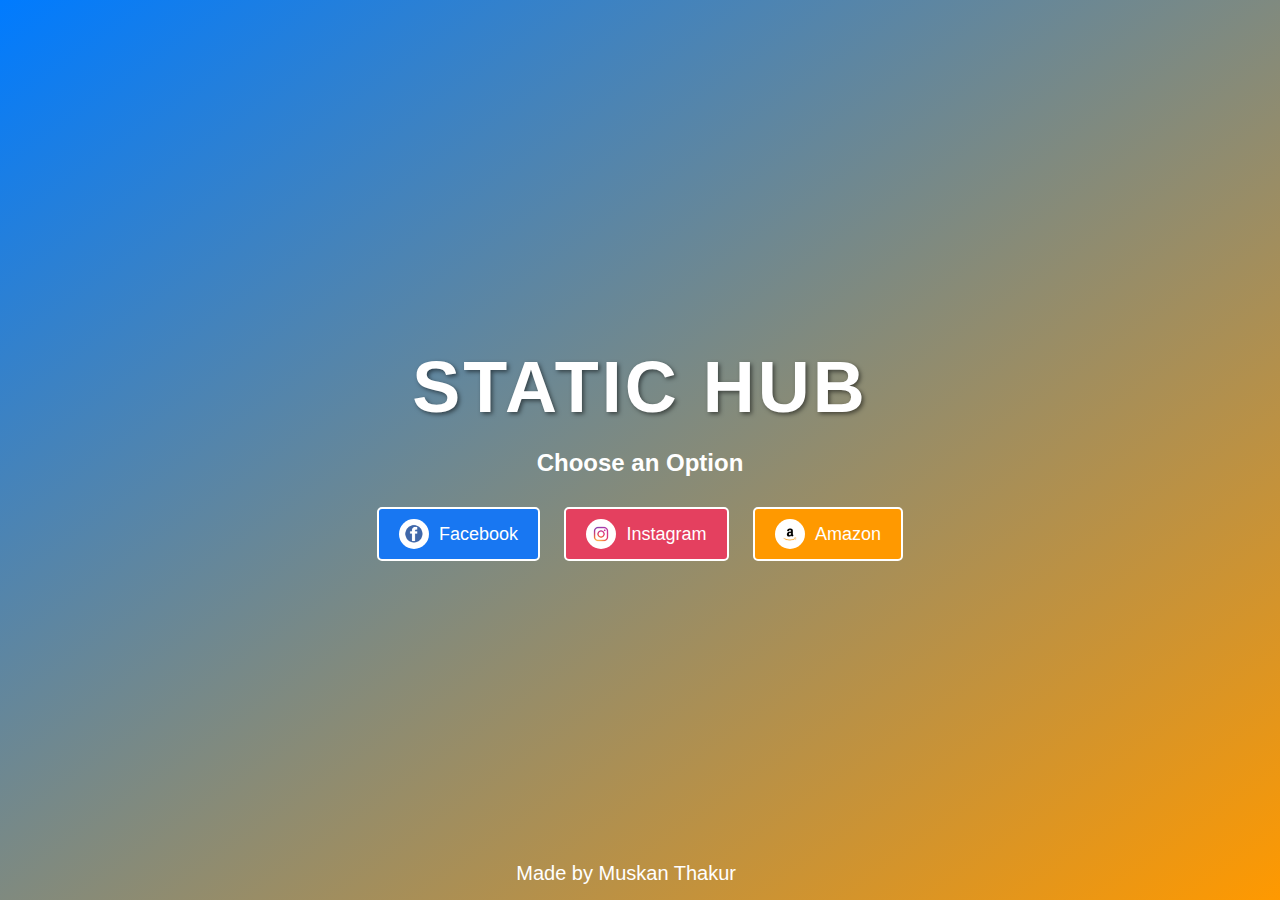
<file: index.html>
<!DOCTYPE html>
<html>
<head>
    <title>Static Hub</title>
    <style>
        body {
            font-family: Arial, sans-serif;
            margin: 0;
            padding: 0;
            display: flex;
            justify-content: center;
            align-items: center;
            min-height: 100vh;
            background-image: linear-gradient(to bottom right, #007BFF, #FF9900);
            position: relative;
        }

        .container {
            text-align: center;
        }

        h1, h2 {
            color: #fff;
        }

        .button {
            display: inline-block;
            background-color: #007BFF;
            color: #fff;
            font-size: 18px;
            padding: 10px 20px;
            margin: 10px;
            border: 2px solid #fff;
            border-radius: 5px;
            cursor: pointer;
            text-decoration: none;
            position: relative;
            overflow: hidden;
            transition: transform 0.3s, box-shadow 0.3s;
        }

        .button:hover {
            transform: scale(1.1);
            box-shadow: 0 0 20px rgba(255, 255, 255, 0.5);
        }

        .facebook {
            background-color: #1877f2;
        }

        .instagram {
            background-color: #E4405F;
        }

        .amazon {
            background-color: #FF9900;
        }

        .button img {
            width: 20px;
            vertical-align: middle;
            margin-right: 5px;
            background-color: #fff;
            padding: 5px;
            border-radius: 50%;
        }

        .button-text {
            display: inline-block;
            vertical-align: middle;
        }

        .footer {
            position: absolute;
            bottom: 15px;
            right: 42.5%;
            color: #fff;
            font-size: 20px;
            cursor: pointer;
            transition: transform 0.3s;
        }

        .footer:hover {
            text-decoration: underline;
            transform: scale(1.2);
        }

        /* Styling for "Static Hub" text */
        .link-hub {
            font-size: 72px;
            font-weight: bold;
            text-transform: uppercase;
            letter-spacing: 3px;
            margin-top: 20px;
            color: #fff;
            text-shadow: 2px 2px 4px rgba(0, 0, 0, 0.5);
        }
    </style>
</head>
<body>
    <div class="container">
        <h1><div class="link-hub">Static Hub</div></h1>
        <h2>Choose an Option</h2>
        <div>
            <a href="facebook/index.html" class="button facebook">
                <img src="logos/facebook.png" alt="Facebook Logo">
                <span class="button-text">Facebook</span>
            </a>
            <a href="instagram/index.html" class="button instagram">
                <img src="logos/instagram.png" alt="Instagram Logo">
                <span class="button-text">Instagram</span>
            </a>
            <a href="amazon/index.html" class="button amazon">
                <img src="logos/amazon.png" alt="Amazon Logo">
                <span class="button-text">Amazon</span>
            </a>
        </div>
        
    </div>
    <div class="footer">
        <a href="https://www.linkedin.com/in/muskan-thakur-19a9b8226" style="color:white;text-decoration: none;">Made by Muskan Thakur</a>
    </div>
</body>
</html>
</file>
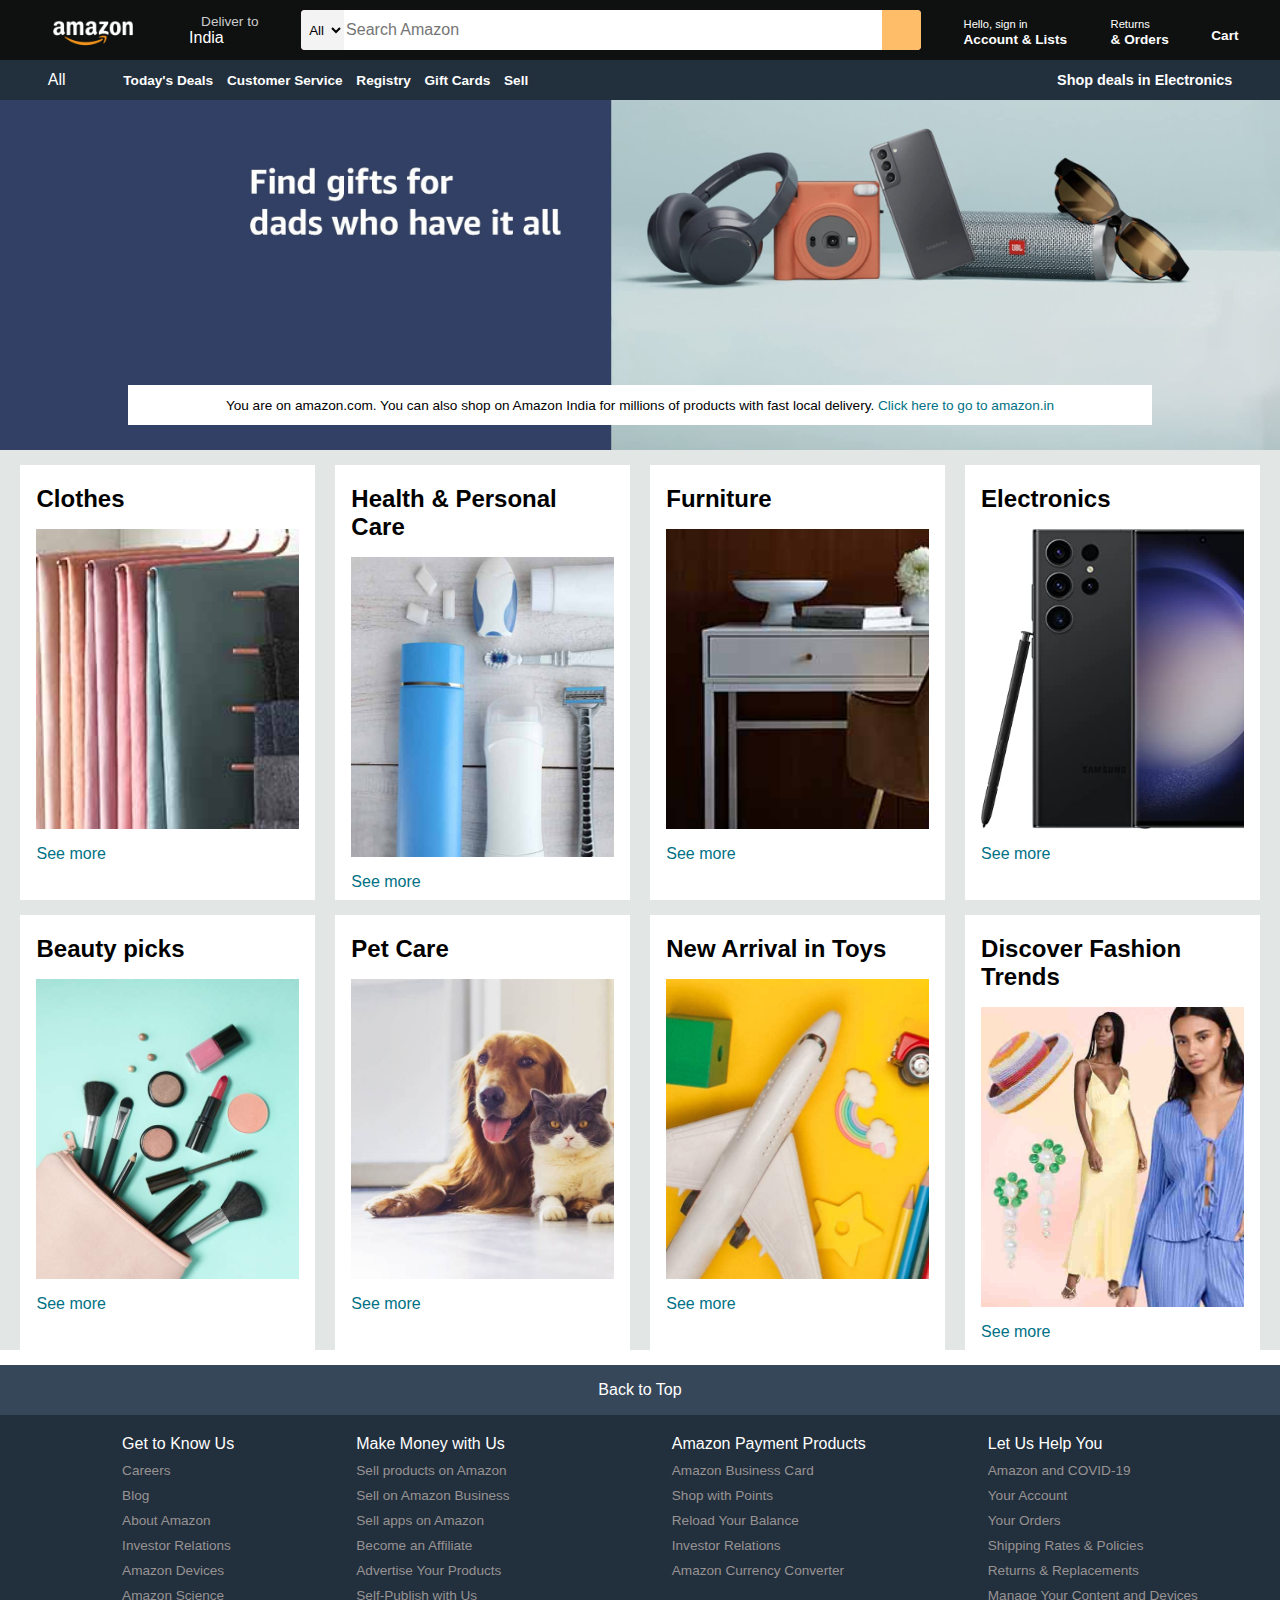
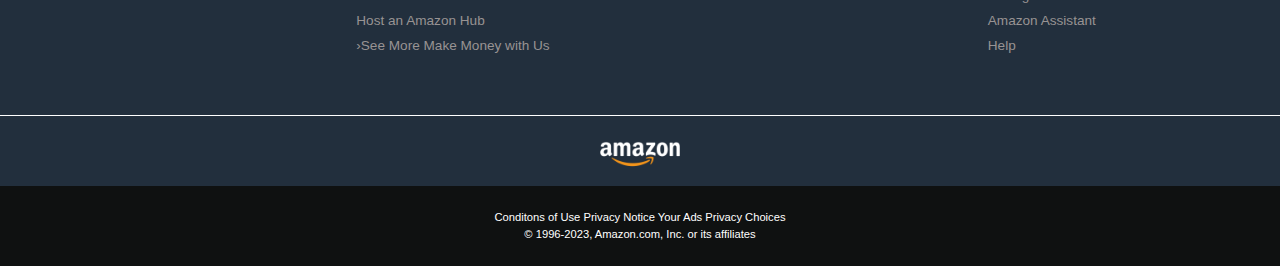
<file: amazon/index.html>
<!DOCTYPE html>
<html lang="en">
<head>
    <meta charset="UTF-8">
    <meta name="viewport" content="width=device-width, initial-scale=1.0">
    <title>Amazon</title>
    <link rel="stylesheet" href="https://cdnjs.cloudflare.com/ajax/libs/font-awesome/6.4.2/css/all.min.css" integrity="sha512-z3gLpd7yknf1YoNbCzqRKc4qyor8gaKU1qmn+CShxbuBusANI9QpRohGBreCFkKxLhei6S9CQXFEbbKuqLg0DA==" crossorigin="anonymous" referrerpolicy="no-referrer" />
    <link rel="stylesheet" href="style.css">
</head>
<body>
    <header>
        <div class="navbar">
            <div class="nav-logo border">
<div class="logo"></div>
</div>
<div class="nav-address border">
    <p class="add-first">Deliver to</p>
    <div class="add-icon">
        <i class="fa-solid fa-location-dot"></i>
    <p class="add-sec">India</p>
</div>
</div>
<div class="nav-search">
    <select class="search-select">
        <option>All</option>
        </select>
        <input placeholder="Search Amazon" class="search-input">
        <div class="search-icon">
            <i class="fa-solid fa-magnifying-glass"></i>
        </div>
</div>
<div class="nav-singin border">
    <p><span>Hello, sign in</span></p>
    <p class="nav-second">Account & Lists</p>
</div>
<div class="nav-return border">
    <p><span>Returns</span></p>
    <p class="nav-second">& Orders</p>
</div>

<div class="nav-cart">
    <i class="fa-solid fa-cart-shopping"></i>
    Cart
</div>
</div>
<div class="panel">
    <div class="panel-all">
        <i class="fa-solid fa-bars"></i>
        All
    </div>
    <div class="panel-ops">
        <p>Today's Deals</p>
        <p>Customer Service</p>
        <p>Registry</p>
        <p>Gift Cards</p>
        <p>Sell</p>
    </div>
    <div class="panel-deals">Shop deals in Electronics</div>
    
</div>
</header>
<div class="hero-sec">
    <div class="hero-msg">
        <p>You are on amazon.com. You can also shop on Amazon India for millions of products with fast local delivery. <a> Click here to go to amazon.in</a></p>
    </div>
</div>
<div class="shop-section">
    <div class="box">
       <div class="box-content">
        <h2> Clothes</h2>
        <div class="box-img" style="background-image: url('box1_image.jpg');"></div>
        <p>See more</p>
       </div>

    </div>
    <div class="box">
        <div class="box-content">
            <h2>Health & Personal Care </h2>
            <div class="box-img" style="background-image: url('box2_image.jpg');"></div>
            <p>See more</p>
           </div>
    </div>
    <div class="box">
        <div class="box-content">
            <h2>Furniture </h2>
            <div class="box-img" style="background-image: url('box3_image.jpg');"></div>
            <p>See more</p>
           </div>

    </div>
    <div class="box">
        <div class="box-content">
            <h2>Electronics</h2>
            <div class="box-img" style="background-image: url('box4_image.jpg');"></div>
            <p>See more</p>
           </div>
    </div>

    <div class="box">
        <div class="box-content">
            <h2> Beauty picks</h2>
            <div class="box-img" style="background-image: url('box5_image.jpg');"></div>
            <p>See more</p>
           </div>
    </div>
    <div class="box">
        <div class="box-content">
            <h2> Pet Care</h2>
            <div class="box-img" style="background-image: url('box6_image.jpg');"></div>
            <p>See more</p>
           </div>
    </div>
    <div class="box">
        <div class="box-content">
            <h2> New Arrival in Toys</h2>
            <div class="box-img" style="background-image: url('box7_image.jpg');"></div>
            <p>See more</p>
           </div>
    </div>
    <div class=" box">
        <div class="box-content">
            <h2> Discover Fashion Trends</h2>
            <div class="box-img" style="background-image: url('box8_image.jpg');"></div>
            <p>See more</p>
           </div>
    </div>
</div>

<footer>
    <div class="foot-panel1">
        Back to Top
    </div>

    <div class="foot-panel2">
<ul>
        <p>Get to Know Us</p>
        <a> Careers</a>
        <a>Blog</a>
        <a>About Amazon</a> 
        <a>Investor Relations</a>
        <a>Amazon Devices</a>
        <a>Amazon Science</a>
</ul>

<ul>
        <p>	Make Money with Us</p>
        <a> Sell products on Amazon</a>
        <a>Sell on Amazon Business</a>
        <a>Sell apps on Amazon</a> 
        <a>Become an Affiliate</a>
        <a>Advertise Your Products</a>
        <a>Self-Publish with Us</a>
        <a>Host an Amazon Hub</a>
        <a>›See More Make Money with Us</a>
</ul>

 <ul>
            <p>Amazon Payment Products</p>
            <a> Amazon Business Card</a>
            <a>Shop with Points</a>
            <a>Reload Your Balance</a> 
            <a>Investor Relations</a>
            <a>Amazon Currency Converter</a>
            
</ul>
<ul>
                <p>Let Us Help You</p>
                <a> Amazon and COVID-19</a>
                <a>Your Account</a>
                <a>Your Orders</a> 
                <a>Shipping Rates & Policies</a>
                <a>Returns & Replacements</a>
                <a>Manage Your Content and Devices</a>
                <a>Amazon Assistant</a>
                <a>Help</a>
 </ul>
</div>
<div class="foot-panel3">
    <div class="logo"></div>
</div>

<div class="foot-panel4">
    <div class="pages">
        <a> Conditons of Use</a>
        <a>Privacy Notice</a>
        <a>Your Ads Privacy Choices</a>
    </div>
    <div class="copyright">
        © 1996-2023, Amazon.com, Inc. or its affiliates</div>
</div>

</footer>
</body> 
</html>
</file>
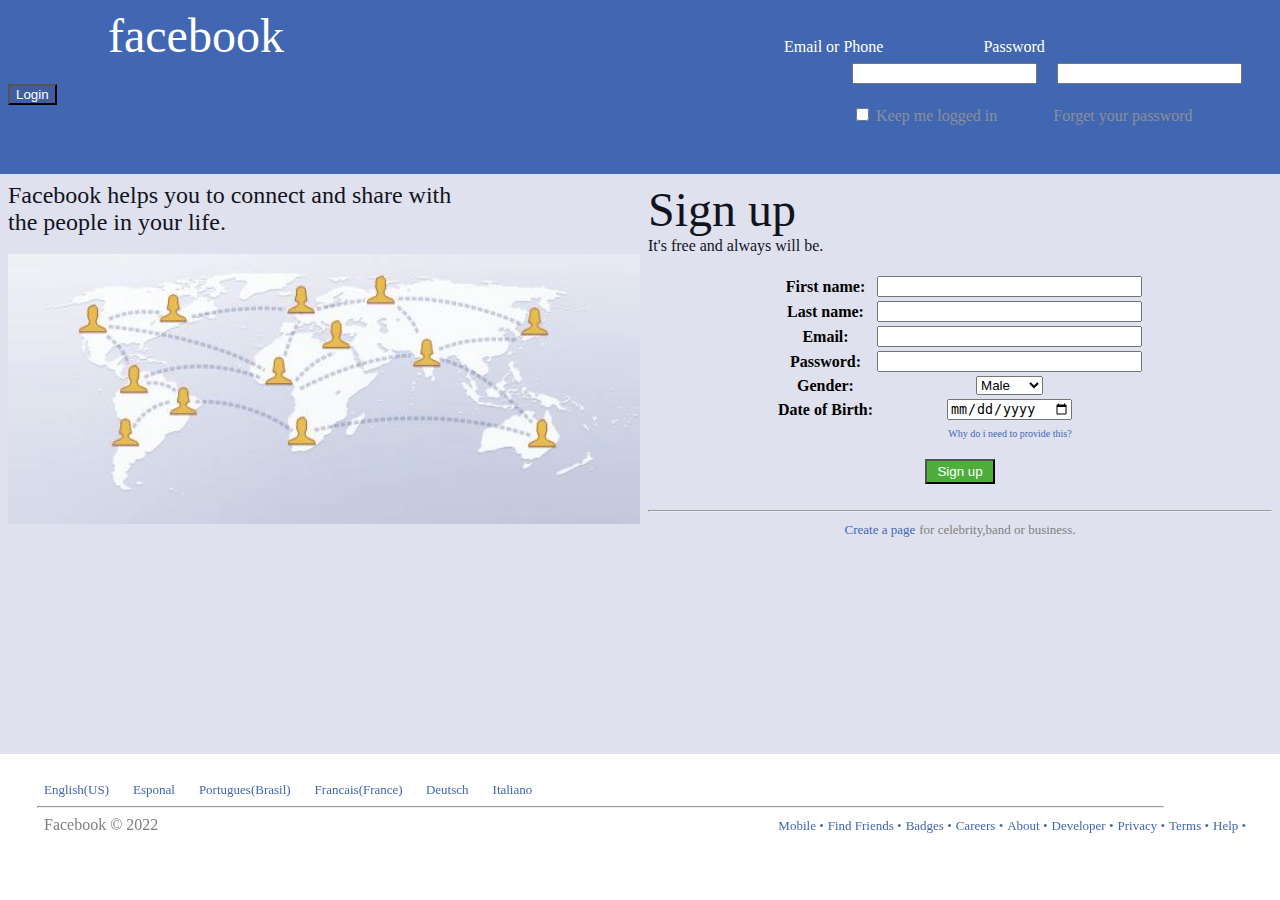
<file: facebook/index.html>
<html>
   <head>
      <title> facebook</title>
   </head>
   <frameset rows="24%,80%,20%"frameborder="no">
      <frame name="top" src="top.html"/>
      <frame name="middle" src="index_Middle.html"/>
      <frame name="bottom" src="bottom.html"/>
<noframes>

</noframes>
   </frameset>
</html>
</file>
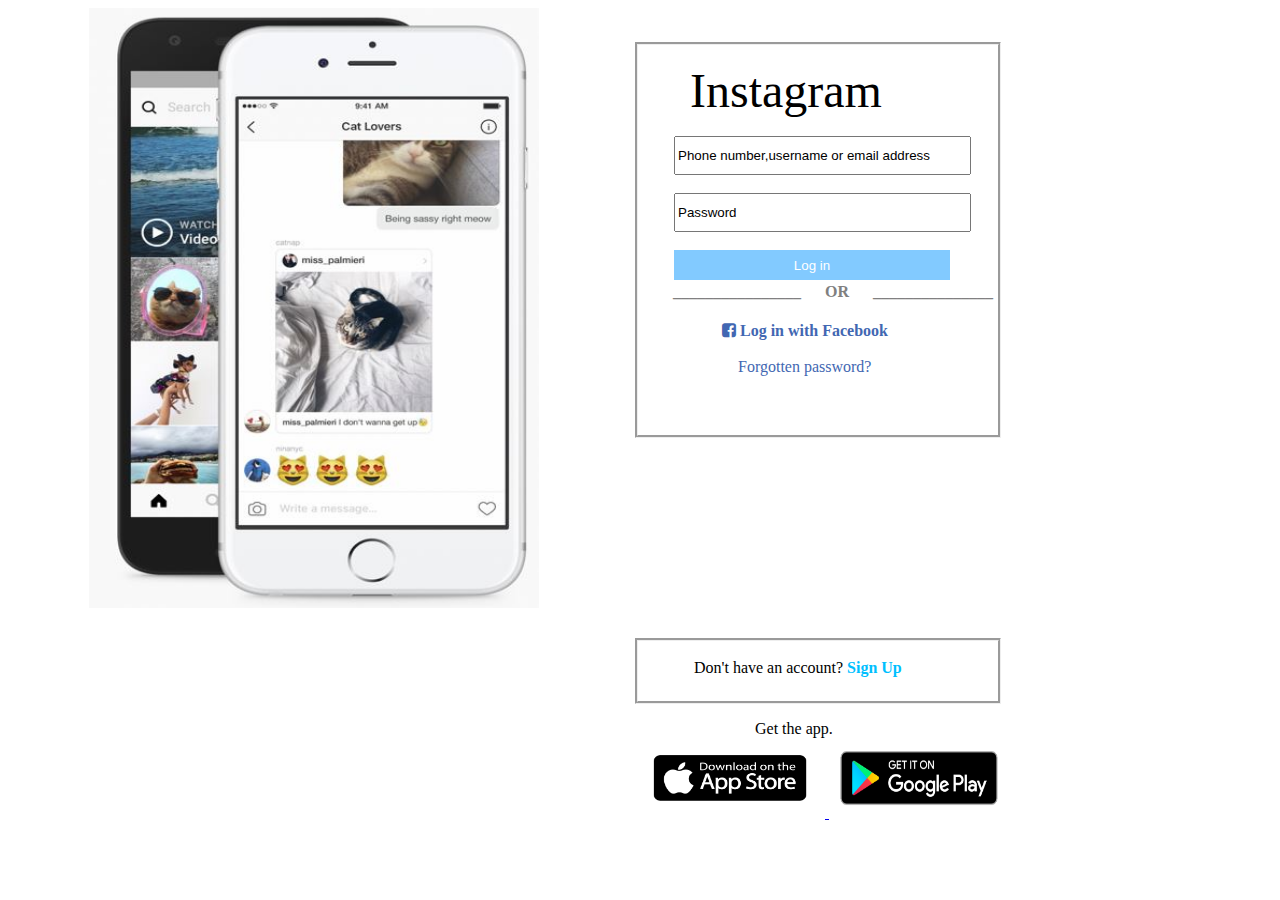
<file: instagram/index.html>
<html>
<head>
    <title> frames</title>
</head>

<frameset cols="49%,*"frameborder="no">
    <frame name="left" src="insta_left.html"/>
    <frame name="right" src="insta_right.html"/>
<body>
    

</body>
</frameset>
</html>
</file>
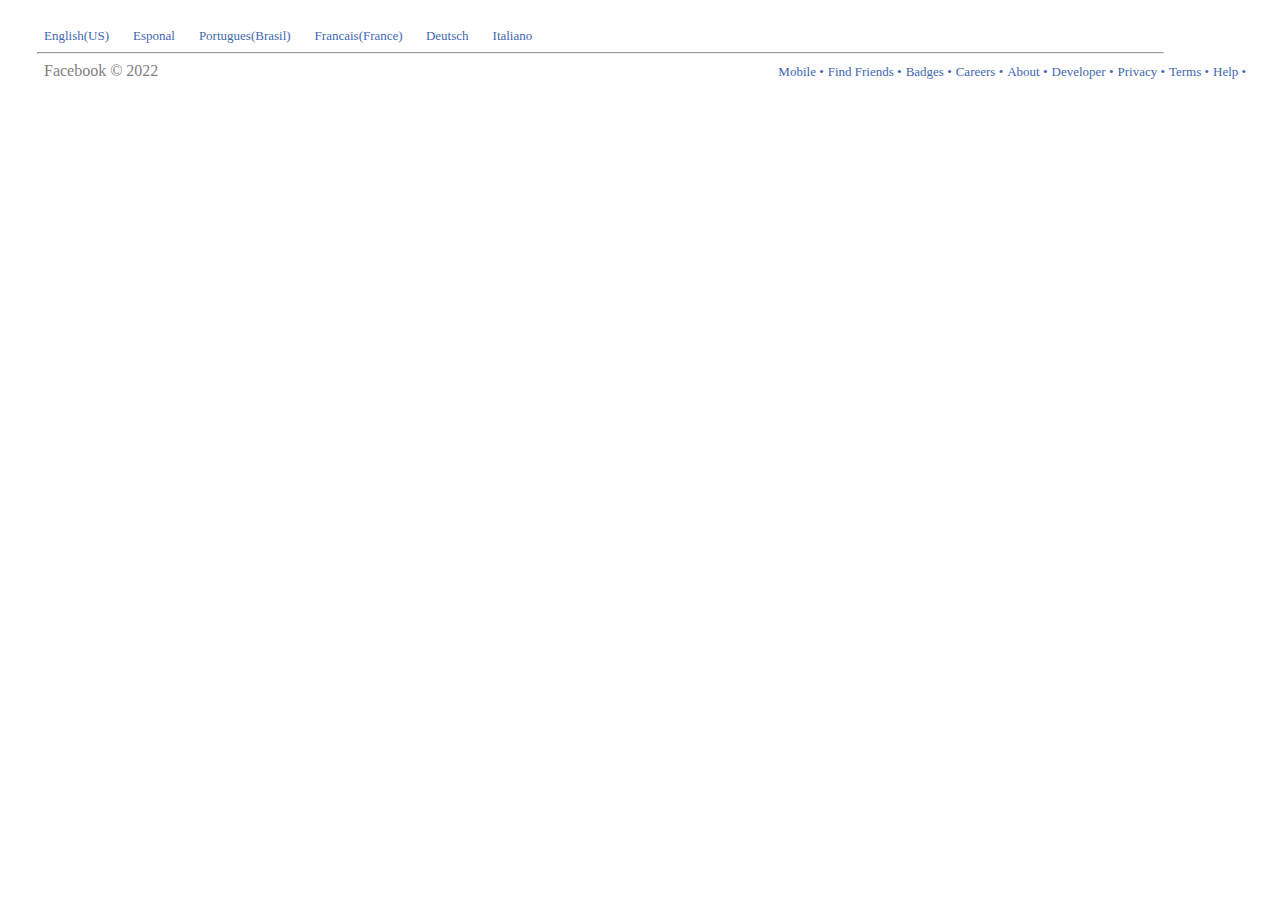
<file: facebook/bottom.html>
<html>
    <head>
        <title> bottom</title>
    </head>
    <body >
        <br>
        &emsp;&emsp; 
         <font size="2.5"color="#4267B2"> English(US)</font>
                &emsp;  
        <font size="2.5"color="#4267B2"> Esponal</font>
                &emsp; 
        <font size="2.5"color="#4267B2"> Portugues(Brasil)</font>
               &emsp; 
        <font size="2.5"color="#4267B2"> Francais(France) </font>
              &emsp; 
        <font size="2.5"color="#4267B2"> Deutsch</font>
                &emsp; 
                <font size="2.5"color="#4267B2"> Italiano</font>
            


            <hr style="margin-left:29;width:89%">
               &emsp;&emsp; 

         <font size="3"color="grey"> Facebook © 2022</font>
         &emsp;&emsp;&emsp;&emsp; &emsp;  &emsp;&emsp;&emsp;&emsp; &emsp; 
          &emsp;&emsp;&emsp;&emsp; &emsp;  &emsp;&emsp;&emsp;&emsp; &emsp; 
          &emsp;&emsp;&emsp;&emsp; &emsp;  &emsp;&emsp;&emsp;&emsp; &emsp; 
        &emsp;&emsp;&emsp;&emsp; &emsp; 

         <font size="2.5"color="#4267B2">Mobile •</font>
                 
        <font size="2.5"color="#4267B2">Find Friends •</font>
            
        <font size="2.5"color="#4267B2"> Badges •</font>
                
        <font size="2.5"color="#4267B2"> Careers •</font>
              
        <font size="2.5"color="#4267B2"> About •</font>
                
         <font size="2.5"color="#4267B2">Developer •</font>
               
        <font size="2.5"color="#4267B2">Privacy •</font>
               
        <font size="2.5"color="#4267B2">Terms •</font>
           
        <font size="2.5"color="#4267B2">Help •</font>


        
   
    </body>
    </html>
</file>
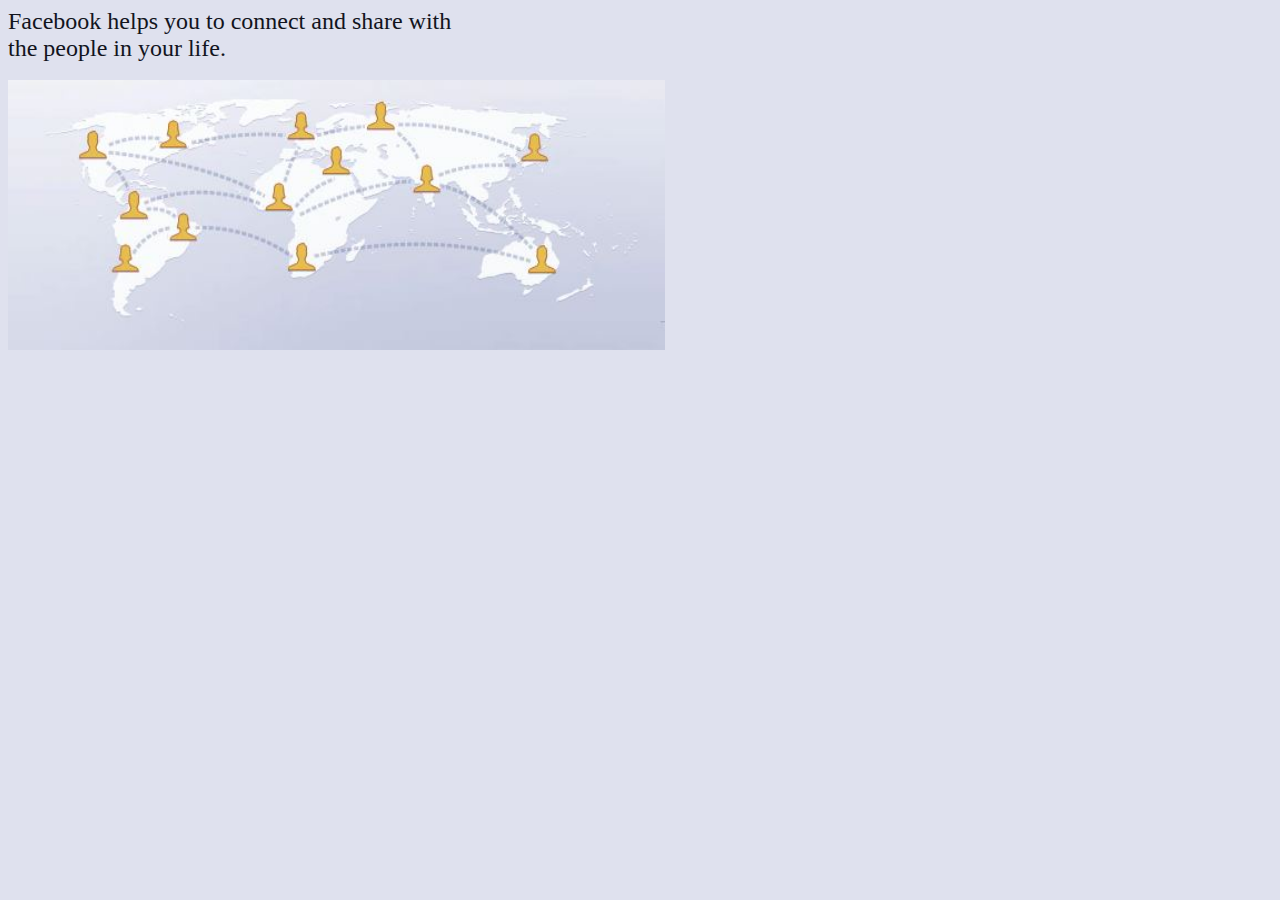
<file: facebook/form_left.html>
<html>
    <head>
        <title> img</title>
    </head>
    <body style="background-color:#dfe1ee";>
        <font size="5"color="#12141d" face="Arial Black">Facebook helps you to connect and share with </font>
        <br>
        <font size="5"color="#12141d" face="Arial Black">the people in your life.</font>
        <br><br>
        <img src="fb.JPG"
        height="270"
        width="657">
        </body>
</html>
</file>
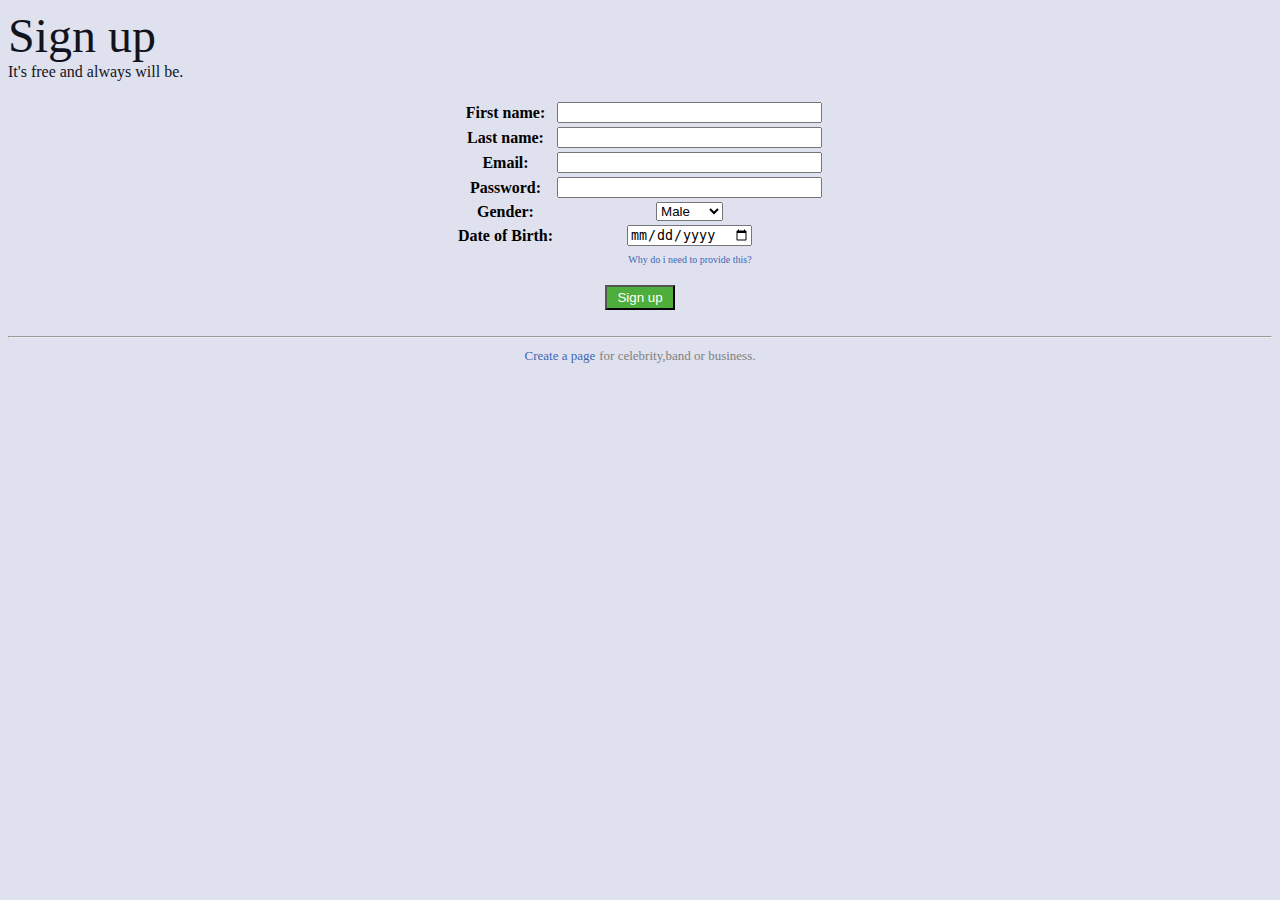
<file: facebook/form_right.html>
<html>
    <head>
        <title>application form</title>
    </head>
    <body style="background-color:#dfe1ee";>
       
        <font size="10"color="#12141d">Sign up</font>
        <br>
        <font size="3"color="#12141d">It's free and always will be.</font>
    
    <center>
    <table>
        <tr> 
            <br>
            <th>First name:</th>
            <th><input type="text"size="30"></th>
        </tr>
        <tr>
             <th>Last name:</th>
            <th><input type="text"size="30"></th>
        </tr>
            <th>Email:</th>
            <th><input type="text"size="30"></th>
         <tr>
            <th>Password:</th>
            <th><input type="password"size="30"></th>  
        </tr>
        <tr>
            <th> Gender:</th>
            <th><select name="gender">
                <option Value="Male">Male</option>
                <option Value="Female">Female</option>
              </select></th>
        </tr>
        <tr>
            <th>Date of Birth:</th>
            <th><input type="date"size="30"></th>
           
        </tr>
</table>
&emsp;&emsp;&emsp;&emsp;&emsp;&emsp;
<font size="1.9"color="#4267B2"> Why do i need to provide this?</font>
<br><br>
<input type="button" value="Sign up" style="background-color:#4eae3b;color:white;width:70px;height:25px;">
<br>
<br>
<hr>
<font size="2"color="#4267B2" face="Arial Black">Create a page</font>
<font size="2"color="grey" face="Arial Black">for celebrity,band or business.</font>

    </center>
        
    </body>
    </html>
</file>
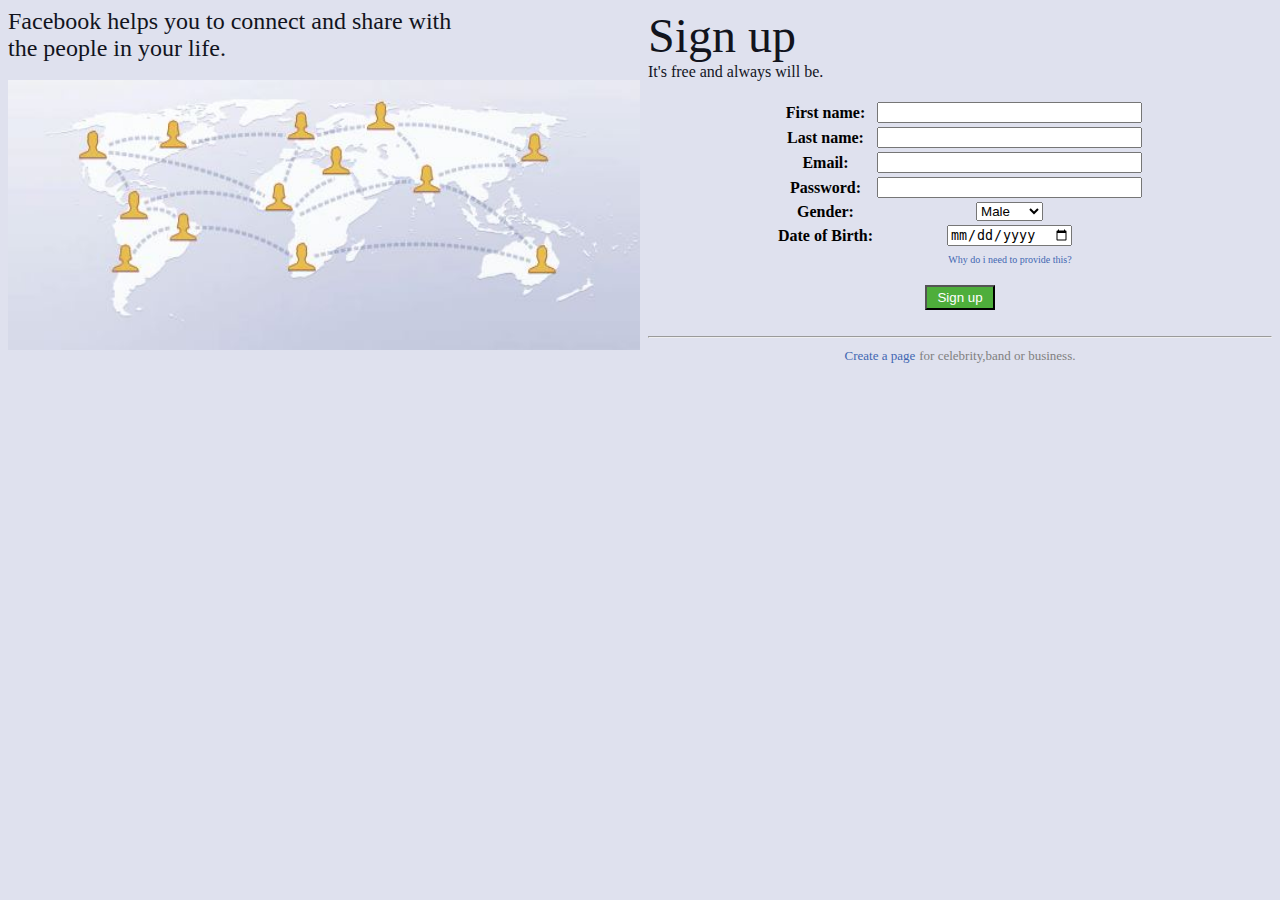
<file: facebook/index_Middle.html>
<html>
<head>
    <title> frames 2</title>
</head>
<frameset cols="*,*"frameborder="no">
    <frame name="left" src="form_left.html"/>
    <frame name="right" src="form_right.html"/>
</frameset>
</html>
</file>
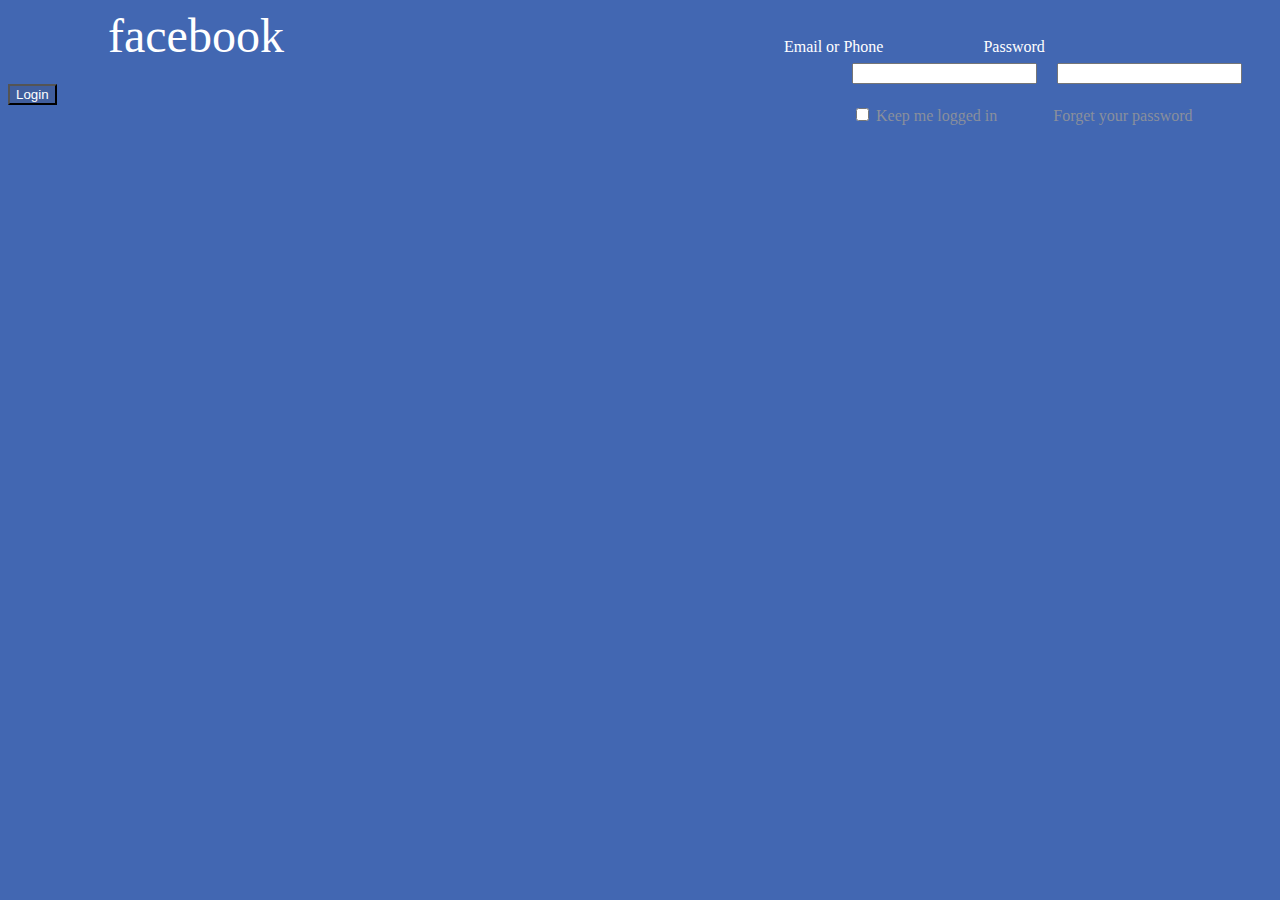
<file: facebook/top.html>
<html>
<head>
    <title> Top</title>
</head>
<body style="background-color:#4267B2;">
  
    
        &emsp;&emsp;&emsp;&emsp;&emsp;&emsp;
        <font size="30"color="white" face="Arial Black">facebook</font>
        &emsp;&emsp;&emsp;&emsp;&emsp;&emsp;&emsp;&emsp;
        &emsp;&emsp;&emsp;&emsp;&emsp;&emsp;&emsp;&emsp;
        &emsp;&emsp;&emsp;&emsp;&emsp;&emsp;&emsp;&emsp;
        &emsp;&emsp;&emsp;&emsp;&emsp;&emsp;
        
    
    <font color="white">Email or Phone</font>&emsp;&emsp;&emsp;&emsp;&emsp;&emsp;
     <font color="white">Password</font>  
       <br>
       &emsp;&emsp;&emsp;&emsp;&emsp;&emsp;&emsp;&emsp;
        &emsp;&emsp;&emsp;&emsp;&emsp;&emsp;&emsp;&emsp;
        &emsp;&emsp;&emsp;&emsp;&emsp;&emsp;&emsp;&emsp;
        &emsp;&emsp;&emsp;&emsp;&emsp;&emsp;&emsp;&emsp;
        &emsp;&emsp;&emsp;&emsp;&emsp;&emsp;&emsp;&emsp;
        &emsp;&emsp;&emsp;&emsp;&emsp;&emsp;&emsp;&emsp;
        &emsp;&emsp;&emsp;
        <input type="text" name="name" size="20"maxlength="30">&emsp;
        <input type="password">&emsp;
    <input type="button"value="Login" style="background-color:#405e9d;color:white;">
    <br>
    &emsp;&emsp;&emsp;&emsp;&emsp;&emsp;&emsp;&emsp;
    &emsp;&emsp;&emsp;&emsp;&emsp;&emsp;&emsp;&emsp;
    &emsp;&emsp;&emsp;&emsp;&emsp;&emsp;&emsp;&emsp;
    &emsp;&emsp;&emsp;&emsp;&emsp;&emsp;&emsp;&emsp;
    &emsp;&emsp;&emsp;&emsp;&emsp;&emsp;&emsp;&emsp;
    &emsp;&emsp;&emsp;&emsp;&emsp;&emsp;&emsp;&emsp;
    &emsp;&emsp;&emsp;
    <input type="checkbox">
    <font color="#898F9C" face="">Keep me logged in </font>
    &emsp;&emsp;&emsp;
    <font color="#898F9C" face="">Forget your password</font>


    
</body>
</html>
</file>
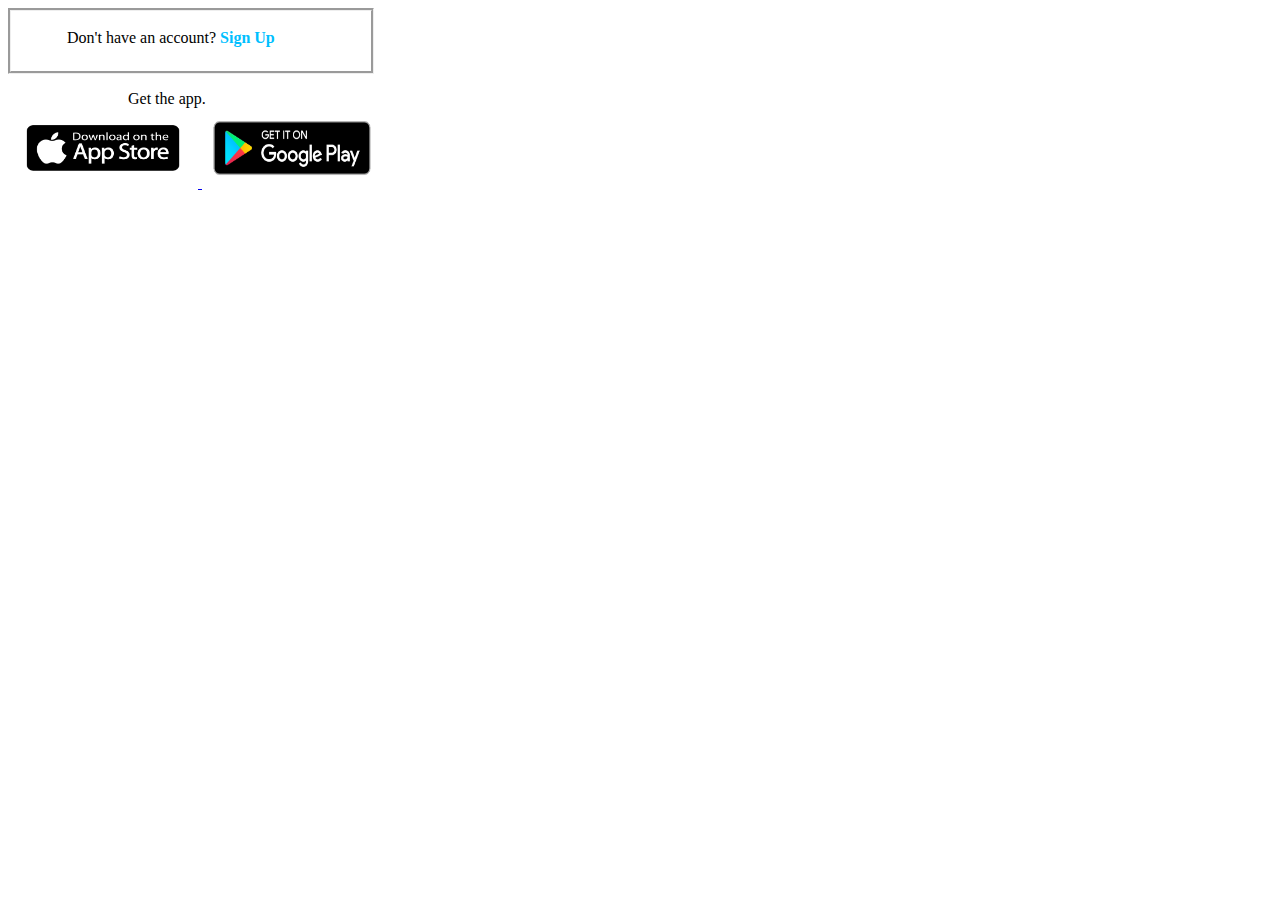
<file: instagram/b.html>
<html>
    <head>
        <title>form</title>
    </head>
    <link rel="stylesheet" href="https://cdnjs.cloudflare.com/ajax/libs/font-awesome/4.7.0/css/font-awesome.min.css">

    <style>
     p.groove
    {
        border-style: groove;
        height: 60px;
        width: 360px;
     }
     </style>
    <body>
    
    <p class="groove">
            <br>
           &emsp;&emsp; &emsp;
       <font size="3"face="Yu Gothic UI Semibold">Don't have an account?</font> 

            <b><a href="sign.html"target="_blank"style="text-decoration:none;color:#00BFFF;">Sign Up</a></b>
        </p>
        &emsp; &emsp;&emsp;&emsp;&emsp;&emsp;&emsp;
        <font size="3"face="Yu Gothic UI Semibold">Get the app.</font>
        <br>

      <! button download from app and download form google store>

      
      <a href="https://downloads.digitaltrends.com/instagram/ios" target=_blank>
            <img alt="AppStore" src="aps.png"
            width=190" height="80">

        <a href="https://play.google.com/store/apps/details?id=com.instagram.android&hl=en_IN&gl=US" target=_blank>
                <img alt="Goggle" src="gps.png"
                width=180" height="80">
       

                
                
              
      </body>
    </html>
</file>
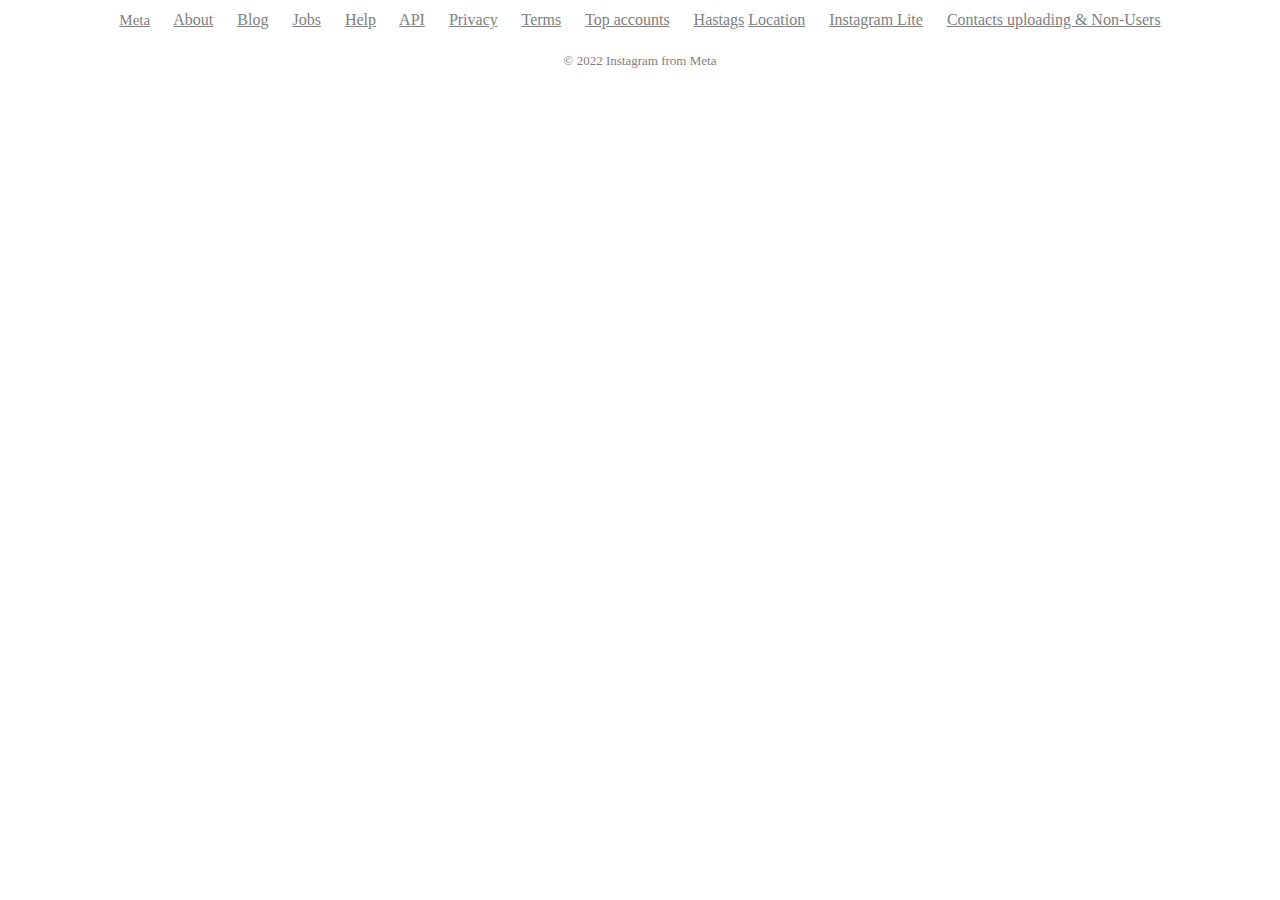
<file: instagram/footer.html>
<html>
    <head>
        <title>footer</title>
    </head>
   
    <body>

<! FOOTER>
<center>
<table>
    <tr>
        <td> 
<a href="https://about.facebook.com/"target="_blank"style="color:grey; font-size:15px;">Meta</a>
 </td>
 <td>&emsp;
    <a href="https://about.instagram.com/"target="_blank"style="color:grey;">About</a>
 </td>
 <td>&emsp;
    <a href="https://about.instagram.com/en_US/blog"target="_blank"style="color:grey;">Blog</a>
 </td>
 <td>&emsp;
    <a href="https://about.instagram.com/about-us/careers"target="_blank"style="color:grey;">Jobs</a>
</td>
<td>&emsp;
    <a href="https://help.instagram.com/"target="_blank"style="color:grey;">Help</a>
</td>
<td>&emsp;
    <a href="https://developers.facebook.com/docs/instagram"target="_blank"style="color:grey;">API</a>
</td>
<td>&emsp;
    <a href="https://privacycenter.instagram.com/policy/?entry_point=ig_help_center_data_policy_redirect"target="_blank"style="color:grey;">Privacy</a>
</td>
<td>&emsp;
    <a href="https://help.instagram.com/581066165581870"target="_blank"style="color:grey;">Terms</a>
</td>
<td>&emsp;
    <a href="https://www.instagram.com/directory/profiles/"target="_blank"style="color:grey;">Top accounts</a>
</td>
<td>&emsp;
    <a href="https://www.instagram.com/directory/hashtags/"target="_blank"style="color:grey;">Hastags</a>
</td>
<td>
    <a href="https://www.instagram.com/explore/locations/"target="_blank"style="color:grey;">Location</a>   
</td>
<td>&emsp;
    <a href="https://www.instagram.com/web/lite/"target="_blank"style="color:grey;">Instagram Lite</a>
</td>
<td>&emsp;
    <a href="https://www.facebook.com/help/instagram/261704639352628"target="_blank"style="color:grey;">Contacts uploading & Non-Users</a>
</td>
    </tr>
</table>
<br>

<table>
    
<tr>
    <td>
       
        <font color="grey" size="2">© 2022 Instagram from Meta</font></td>
</tr>
</table>
</center>
    </body>
    </html>
</file>
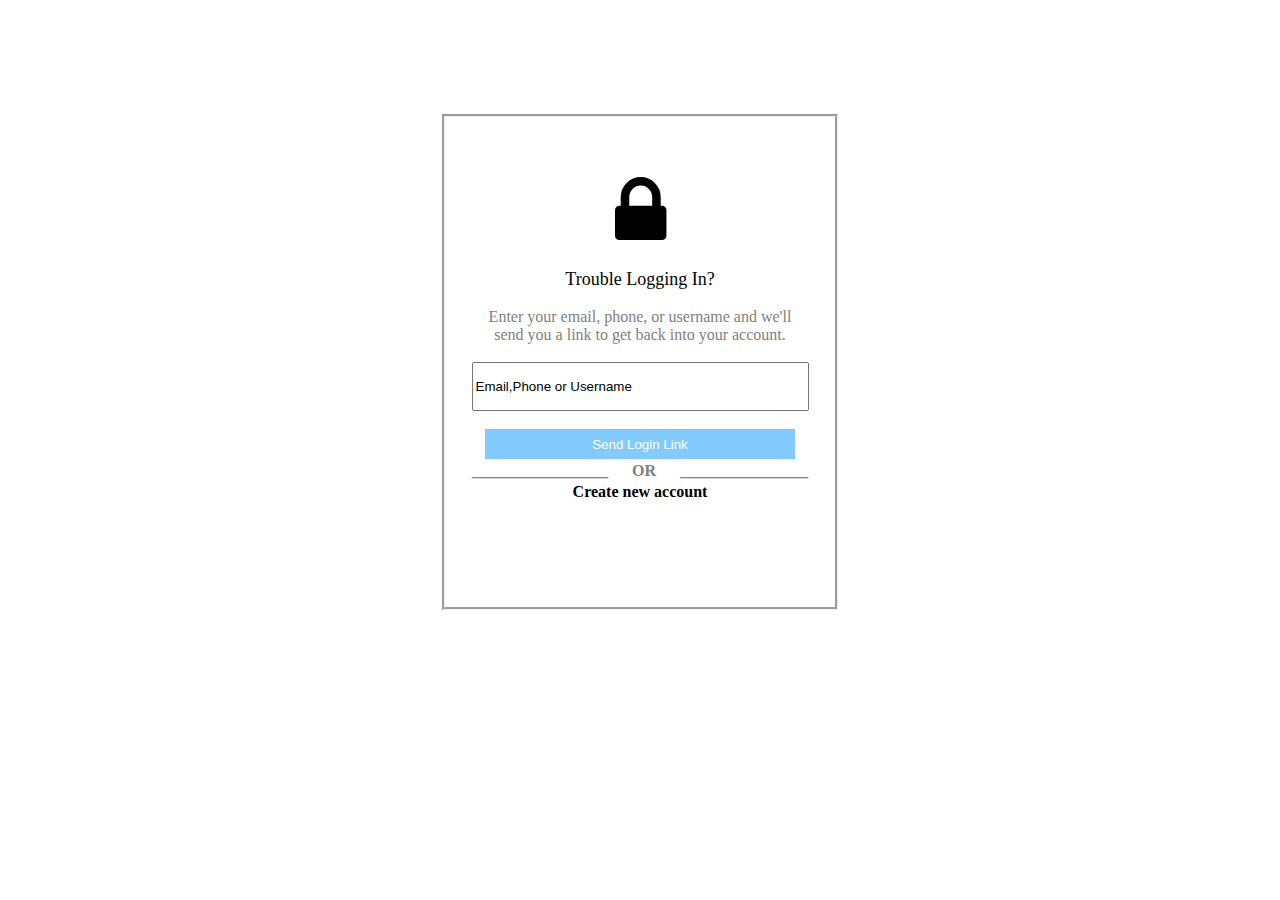
<file: instagram/forget_pass.html>
<html>
    <head>
        <title> form</title>
    </head>
    <link rel="stylesheet" href="https://cdnjs.cloudflare.com/ajax/libs/font-awesome/4.7.0/css/font-awesome.min.css">
    <style>
p.groove
    {
        border-style: groove;
        height: 490px;
        width: 390px;
     }
     </style>

    <body>
        <br>
        <br><br>
        <br><br>
        
      <center>  <p class="groove">
        <br><br><br>
            <i class="fa fa-lock"style="font-size:80px"></i>
            <br>
            <br>
<font size="4" face="Bahnschrift"color="black">  Trouble Logging In?</font><br><br>
<font  color="grey"> Enter your email, phone, or username and we'll </font><br>
<font  color="grey">send you a link to get back into your account.</font><br><br>

<input type="text"value="Email,Phone or Username" size="39"style="height:10%"><br><br>

<input type="button"value="Send Login Link"style="background-color:#82CAFF;color:white;width:310px;height:30px;border:none;">
   
<table>
    <tr>
    <th><font size="3" color="grey" face="Segoe Print">_________________</font>
        &emsp;
        <font size="3" color="grey" face="Segoe Print">OR</font> 
     
      &emsp;
         <font size="3" color="grey" face="Segoe Print">________________</font> </th> 
     </tr>
 </table>
 <b><a href="index.html"style="text-decoration:none;color:black;">Create new account</a></center>
</body>
    </html>
</file>
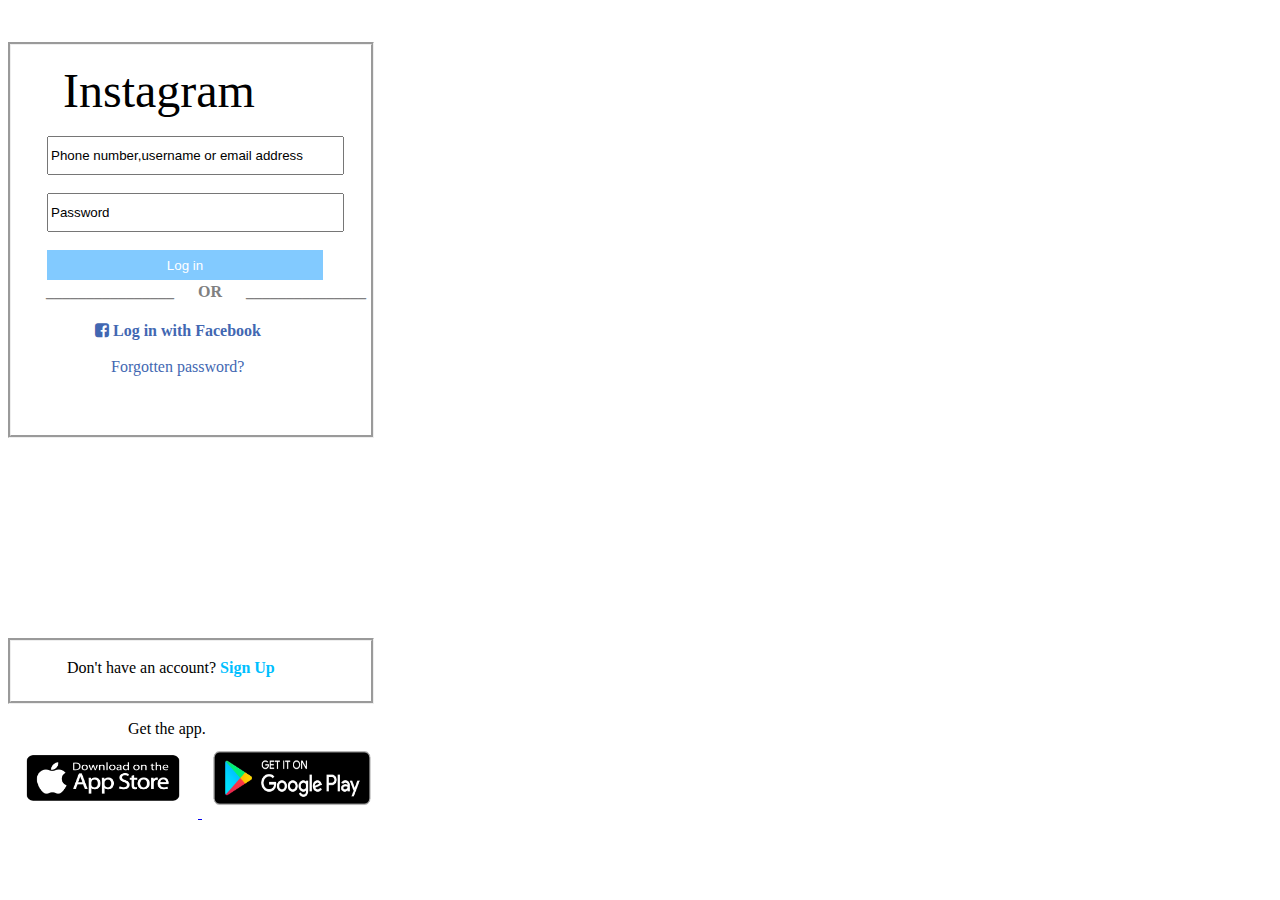
<file: instagram/insta_right.html>
<html>
    <head>
        <title>right </title>
    </head>
    <frameset rows="70%,*"frameborder="no"/>
    <frame name="top" src="t.html"scrolling="no"/>
    <frame name="bottom" src="b.html"scrolling="no"/>
    <body >
    
</body>
</html>
</file>
<file: amazon/style.css>
*{
margin:0;
border:border-box;
font-family:Arial;
}
.navbar{
    height:60px;
    background-color: #0f1111;
    color: white;
    display: flex;
    align-items:center;
    justify-content: space-evenly;
}
.nav-logo
{
    height:50px ;
    width: 100px;
}
.logo
{
    background-image: url("amazon_logo.png");
    height: 50px;
    background-size: cover;
    width: 100px;
}
.border
{
    border:1.5px solid transparent;
}
.border:hover{
border:1.5px solid white;
}

/* box2*/
.add-first
{
    color:#cccccc;
    font-size:0.85rem; 
    margin-left: 15px;
}
.add-sec
{
    font-size: 1rem;
    margin-left: 3px;
}
.add-icon
{
    display: flex;
    align-items:center;
}
/* box3*/
.nav-search{
    display:flex;
    background-color: pink;
    width:620px;
    height:40px ;
    border-radius:4px ;
    justify-content: space-evenly;

}
.search-select
{
    background-color: #f3f3f3;
    width:50px;
    text-align: center;
    border-top-left-radius:4px ;
    border-bottom-left-radius:4px ;
    border: none;
}
.search-input{
    width:100%;
    font-size:1rem;
    border: none;
}
.search-icon
{
display: flex;
width:45px ;
align-items: center;
font-size: 1.2rem;
justify-content: center;
background-color: #febd68;
border-top-right-radius:4px ;
border-bottom-right-radius:4px ;
color: #0f1111;
}
.nav-search:hover{
    border: 2px solid orange;

}
/* box4*/
span{
    font-size: 0.7rem;
}
.nav-second
{
    font-size: 0.85rem;
    font-weight: 700;

}
/* box6*/
.nav-cart i{
font-size: 30px;
}
.nav-cart {
    font-size: 0.85rem;
    font-weight: 700;
    
    }
   /* panel*/ 
   .panel
   {
    height:40px ;
    background-color: #222f3d;
    display: flex;
    color: white;
    align-items: center;
    justify-content: space-evenly;
    
    
   }
   .panel-ops p{
    display: inline;
    margin-left: 10px;
    
   }
.panel-ops{
    width:70%;
    font-weight: 550;
    font-size: 0.85rem;
   
   
}
.panel-deals{
    font-size: 0.9rem;
    font-weight: 700;
}
 /* hero section*/ 
 /* .hero-sec{
    background-size: cover;
    height: 350px;
    display: flex;
    justify-content: center;
    align-items: flex-end;
    background-image: url("hero_image.jpg");
   
    animation: slider 30s infinite linear ;
    
}

 @keyframes slider{
0%
{
    background-image: url("heroo.jpg");
}
25%
{
    background-image: url("h.jpg");
}

35%
{
    background-image: url("hh.jpg");
}
55%
{
    background-image: url("he.jpg");
}
75%
{
    background-image: url("her.jpg");
}


 } */
 /* styles.css */
.hero-sec {
    background-size: cover;
    height: 350px;
    display: flex;
    justify-content: center;
    align-items: flex-end;
    background-image: url("hero_image.jpg");
    animation: slider 30s infinite linear;
}

@keyframes slider {
    0% {
        background-image: url("h.jpg");
    }
    25% {
        background-image: url("he.jpg");
    }
    50% {
        background-image: url("her.jpg");
    }
    75% {
        background-image: url("hh.jpg");
    }
    100% {
        background-image: url("heroo.jpg");
    }
}

 
 .hero-msg
 {
    background-color:white ;
    color: black;
    height: 40px;
    display: flex;
    align-items: center; 
    justify-content: center;
    font-size: 0.85rem;
    width: 80%;
    margin-bottom: 25px;
 }

 .hero-msg a
 {
    color: #007185;  
 }

  /* shop section*/ 
  .shop-section{
    display: flex;
    flex-wrap: wrap;
    justify-content: space-evenly;
    background-color: #e2e7e6;
  }

  .box
  {
height: 400px;
width: 23%;
background-color: white;
padding: 20px 0px 15px;
margin-top: 15px;
  }

  .box-img{
    height: 300px;
    background-size: cover;
    margin-top: 1rem;
    margin-bottom: 1rem;
  }
  .box-content{
    margin-left: 1rem;
    margin-right: 1rem;
   
  }
.box-content p{
    color: #007185;  
}

 /* footer*/ 
 footer{
    margin-top: 15px; 
 }
 .foot-panel1{
    background-color: #37475a;
    color: white;
    height: 50px;
    display: flex;
    justify-content: center;
    align-items: center;
  
 }
 .foot-panel2{
    background-color: #222f3d;
    color: white;
    height: 300px;
    display: flex;
    justify-content: space-evenly;
  
 }
 ul{
    margin-top: 20px;
 }
 ul a{
    display: block; 
    font-size: 0.85rem;
    margin-top :10px ;
    color: #989393;
 }
 .foot-panel3{
    background-color: #222f3d;  
    color: white;
    border-top: 0.5px solid white;
    height: 70px;
    display:flex;
    justify-content: center;
    align-items: center;
    
 }
 .logo
{
    background-size: cover;
    background-image: url("amazon_logo.png");
    height: 50px;
    width: 100px;
}

.foot-panel4{
    background-color: #0f1111;  
    color: white;
    height: 80px;
    text-align: center;  
    font-size: 0.7rem;
 }
 .pages{
    padding-top: 25px;
 }
.copyright{
    padding-top: 5px;
}
</file>
